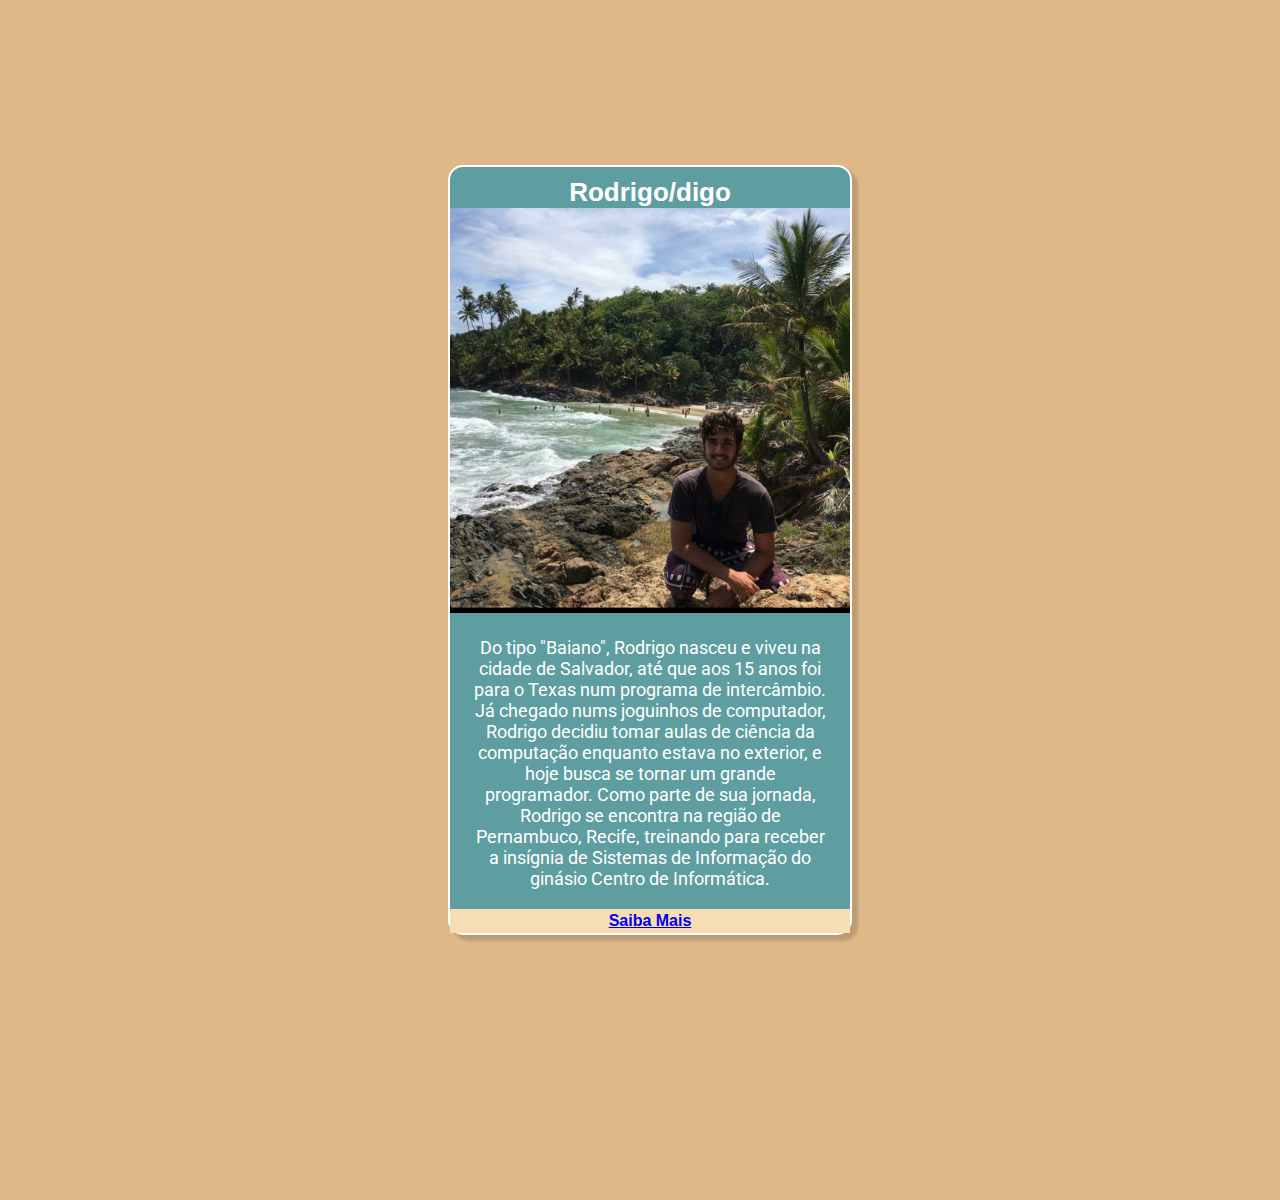
<file: index.html>
<!DOCTYPE html>
<html lang="en">
<head>
    <link href="https://fonts.googleapis.com/css?family=Roboto" rel="stylesheet">  
    <link rel="stylesheet" href="./style.css">
    <title>Rodriverso</title>
</head>
<body>
    
    <div class="container">
        
        <div class="rodri-card">

            <div class="card" id='img'>

                <h1 class="name">Rodrigo/digo</h1>
                <img src="./rodri.jpg">
                <p class=texto>Do tipo "Baiano", Rodrigo nasceu e viveu na cidade de Salvador, até que aos 15 anos foi para o Texas num programa de intercâmbio. Já chegado nums joguinhos de computador, Rodrigo decidiu tomar aulas de ciência da computação enquanto estava no exterior, e hoje busca se tornar um grande programador. 
                    Como parte de sua jornada, Rodrigo se encontra na região de Pernambuco, Recife, treinando para receber a insígnia de Sistemas de Informação do ginásio Centro de Informática.</p>
                    <p id='footer'><a href='./redirection/index.html'>Saiba Mais</a></p>
                </div>

    </div>

    </div>

</body>
</html>
</file>
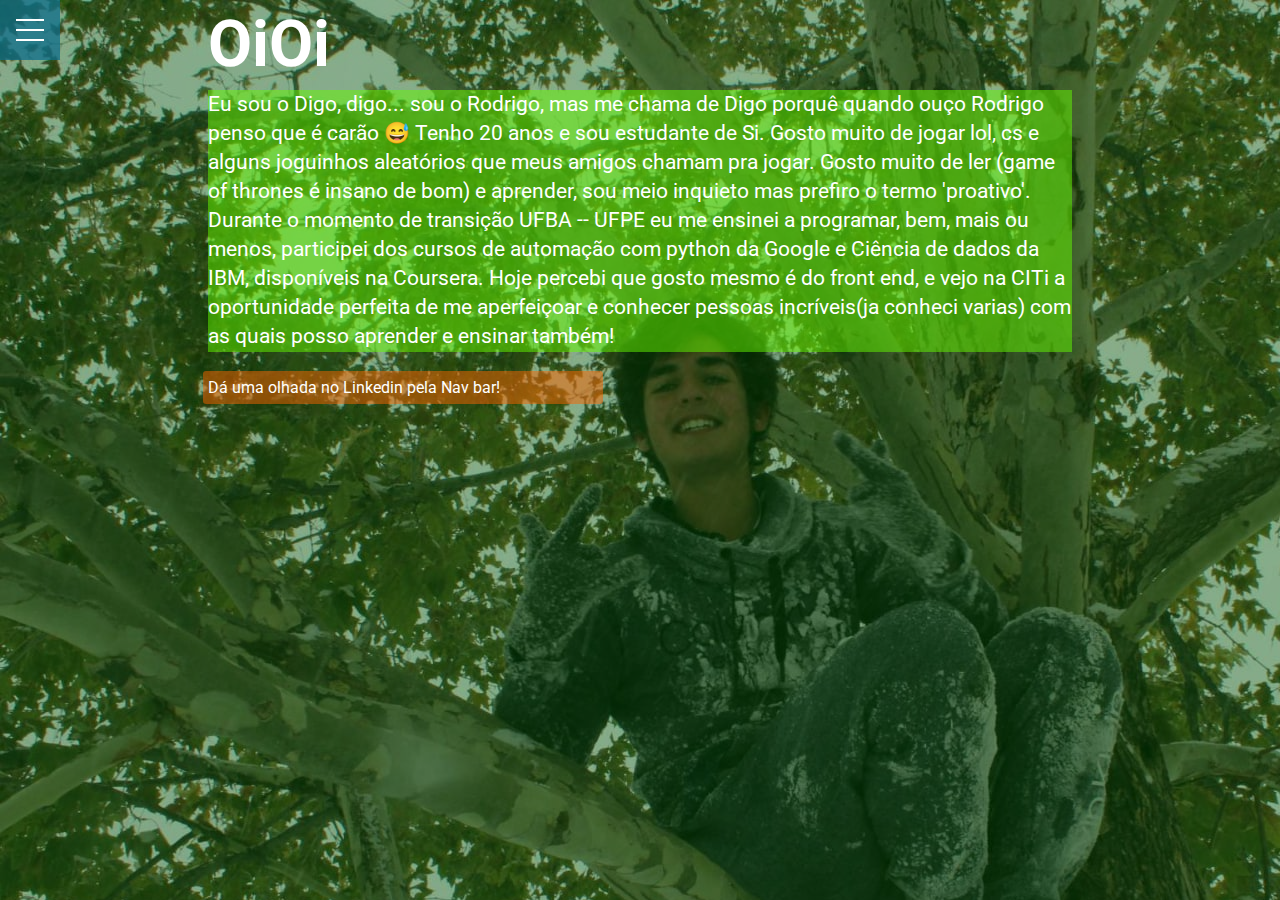
<file: redirection/index.html>
<!DOCTYPE html>
<html lang="en">
<head>
  <link href="https://fonts.googleapis.com/css?family=Roboto" rel="stylesheet">
  <link rel="stylesheet" href="./css/style.css">
  <link rel="stylesheet" href="./css/menu.css">
  <title>rodri</title>
</head>
<body>
  <div class="menu-wrap">
    <input type="checkbox" class="toggler">
    <div class="hamburger"><div></div></div>
    <div class="menu">
      <div>
        <div>
          <ul>
            <li><a href="https://www.linkedin.com/in/rodrigo-castro-536b85209/">Linkedin</a></li>
            <li><a href="https://github.com/RodBC">GitHub</a></li>
          </ul>
        </div>
      </div>
    </div>
  </div>

  <header class="showcase">
    <div class="container showcase-inner">
      <h1>OiOi</h1>
      <p>
        Eu sou o Digo, digo... sou o Rodrigo, mas me chama de Digo porquê quando ouço Rodrigo penso que é carão 😅
        Tenho 20 anos e sou estudante de Si. Gosto muito de jogar lol, cs e alguns joguinhos aleatórios que meus amigos chamam pra jogar. Gosto muito de ler (game of thrones é insano de bom) e aprender, sou meio inquieto mas prefiro o termo 'proativo'. Durante o momento de transição UFBA -- UFPE eu me ensinei a programar, bem, mais ou menos, participei dos cursos de automação com python da Google e Ciência de dados da IBM, disponíveis na Coursera.
        Hoje percebi que gosto mesmo é do front end, e vejo na CITi a oportunidade perfeita de me aperfeiçoar e conhecer pessoas incríveis(ja conheci varias) com as quais posso aprender e ensinar também!</p>
        <br>
        <span id='highlighted'>Dá uma olhada no Linkedin pela Nav bar!</span>
      </div>
  </header>
</body>
</html>
</file>
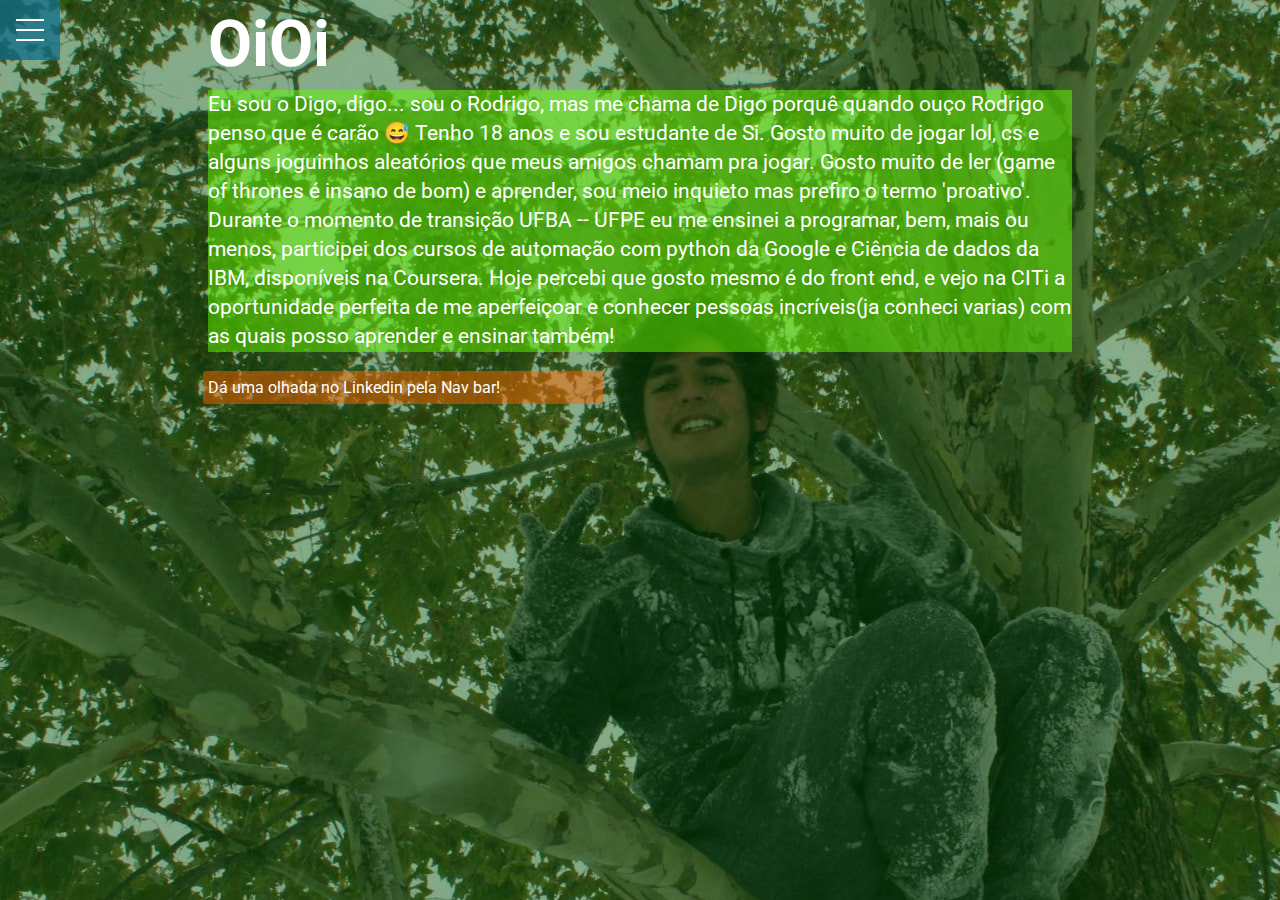
<file: about rod/redirection/index.html>
<!DOCTYPE html>
<html lang="en">
<head>
  <link href="https://fonts.googleapis.com/css?family=Roboto" rel="stylesheet">
  <link rel="stylesheet" href="./css/style.css">
  <link rel="stylesheet" href="./css/menu.css">
  <title>rodri</title>
</head>
<body>
  <div class="menu-wrap">
    <input type="checkbox" class="toggler">
    <div class="hamburger"><div></div></div>
    <div class="menu">
      <div>
        <div>
          <ul>
            <li><a href="https://www.linkedin.com/in/rodrigo-castro-536b85209/">Linkedin</a></li>
            <li><a href="https://github.com/RodBC">GitHub</a></li>
          </ul>
        </div>
      </div>
    </div>
  </div>

  <header class="showcase">
    <div class="container showcase-inner">
      <h1>OiOi</h1>
      <p>
        Eu sou o Digo, digo... sou o Rodrigo, mas me chama de Digo porquê quando ouço Rodrigo penso que é carão 😅
        Tenho 18 anos e sou estudante de Si. Gosto muito de jogar lol, cs e alguns joguinhos aleatórios que meus amigos chamam pra jogar. Gosto muito de ler (game of thrones é insano de bom) e aprender, sou meio inquieto mas prefiro o termo 'proativo'. Durante o momento de transição UFBA -- UFPE eu me ensinei a programar, bem, mais ou menos, participei dos cursos de automação com python da Google e Ciência de dados da IBM, disponíveis na Coursera.
        Hoje percebi que gosto mesmo é do front end, e vejo na CITi a oportunidade perfeita de me aperfeiçoar e conhecer pessoas incríveis(ja conheci varias) com as quais posso aprender e ensinar também!</p>
        <br>
        <span id='highlighted'>Dá uma olhada no Linkedin pela Nav bar!</span>
      </div>
  </header>
</body>
</html>
</file>
<file: style.css>
*{
    margin: 0;

}

.container{
    display: flex;
    align-items: center;
    text-align: center;
    justify-content: center;
    padding: 10px;
    background-color: burlywood;
    width: 100%;
    height: 100vh;
    font-family: Verdana, Geneva, Tahoma, sans-serif;
    padding-top: 100px;
    padding-bottom: 200px;
}

.rodri-card{
    background-color: cadetblue;
    border-radius: 15px;
    box-shadow: rgba(0, 0, 0, 0.15) 5.95px 5.95px 2.6px;
    border: white 2.5px solid;
}

.rodri-card img{
    width: 400px;
}
.name{
    color:white;
    font-size: 26px;
    padding-top: 10px;
}
.container .texto{
    font-family: 'Roboto', sans-serif;
    padding: 15px;
    font-size: 18px;
    color: white;
    border-radius: 10px;
    margin: 5px;
}

#img{
    width: 400px;
}

#footer{
    background-color: wheat;
    color: violet;
    font-weight: bold;
    padding-bottom: 100px;
    padding: 3px;
}
</file>
<file: redirection/css/style.css>
:root {
  --primary-color: rgba(13, 110, 139, 0.75);
  --overlay-color: rgba(24, 39, 51 , 0.85);
  --menu-speed: 0.75s;
}

* {
  margin: 0;
  padding: 0;
  box-sizing: border-box;
}

body {
  font-family: 'Roboto', sans-serif;
  line-height: 1.4;
}

.container {
  max-width: 960px;
  margin: auto;
  overflow: hidden;
  padding: 0 3rem;
}

.showcase {
  background: rgba(0, 80, 0, 0.45);
  color: #fff;
  height: 100vh;
  position: relative;
}

.showcase:before {
  content: '';
  background: url('../rodrigo.jpg');
  position: absolute;
  top: 0;
  left: 0;
  width: 100%;
  height: 100%;
  z-index: -1;
}

.showcase .showcase-inner {

  display: flex;
  flex-direction: column;
  align-items: left;
  justify-content: left;
  text-align: left;
  height: 100%;
}

.showcase h1 {
  font-size: 4rem;
}

.showcase p {
  font-size: 1.3rem;
  background: rgba(100,250,0,0.5);

}

.btn {
  display: inline-block;
  border: none;
  background: var(--primary-color);
  color: #fff;
  padding: 0.75rem 1.5rem;
  margin-top: 1rem;
  transition: opacity 1s ease-in-out;
  text-decoration: none;
}

.btn:hover {
  opacity: 0.7;
}
#highlighted{
  background: rgba(250,100,0,0.5);
padding: 3px 5px;
margin: -3px -5px;
line-height: 1.7;
border-radius: 3px;
width: 400px;
}
</file>
<file: redirection/css/menu.css>
.menu-wrap {
    position: fixed;
    top: 0;
    left: 0;
    z-index: 1;
  }
  
  .menu-wrap .toggler {
    position: absolute;
    top: 0;
    left: 0;
    z-index: 2;
    cursor: pointer;
    width: 50px;
    height: 50px;
    opacity: 0;
  }
  
  .menu-wrap .hamburger {
    position: absolute;
    top: 0;
    left: 0;
    z-index: 1;
    width: 60px;
    height: 60px;
    padding: 1rem;
    background: var(--primary-color);
    display: flex;
    align-items: center;
    justify-content: center;
  }
  
  .menu-wrap .hamburger > div {
    position: relative;
    flex: none;
    width: 100%;
    height: 2px;
    background: #fff;
    display: flex;
    align-items: center;
    justify-content: center;
    transition: all 0.4s ease;
  }
  
  .menu-wrap .hamburger > div::before,
  .menu-wrap .hamburger > div::after {
    content: '';
    position: absolute;
    z-index: 1;
    top: -10px;
    width: 100%;
    height: 2px;
    background: inherit;
  }
  
  .menu-wrap .hamburger > div::after {
    top: 10px;
  }
  
  .menu-wrap .toggler:checked + .hamburger > div {
    transform: rotate(135deg);
  }
  
  .menu-wrap .toggler:checked + .hamburger > div:before,
  .menu-wrap .toggler:checked + .hamburger > div:after {
    top: 0;
    transform: rotate(90deg);
  }
  
  .menu-wrap .toggler:checked:hover + .hamburger > div {
    transform: rotate(225deg);
  }
  
  .menu-wrap .toggler:checked ~ .menu {
    visibility: visible;
  }
  
  .menu-wrap .toggler:checked ~ .menu > div {
    transform: scale(1);
    transition-duration: var(--menu-speed);
  }
  
  .menu-wrap .toggler:checked ~ .menu > div > div {
    opacity: 1;
    transition:  opacity 0.4s ease 0.4s;
  }
  
  .menu-wrap .menu {
    position: fixed;
    top: 0;
    left: 0;
    width: 100%;
    height: 100%;
    visibility: hidden;
    overflow: hidden;
    display: flex;
    align-items: center;
    justify-content: center;
  }
  
  .menu-wrap .menu > div {
    background: var(--overlay-color);
    border-radius: 50%;
    width: 200vw;
    height: 200vw;
    display: flex;
    flex: none;
    align-items: center;
    justify-content: center;
    transform: scale(0);
    transition: all 0.4s ease;
  }
  
  .menu-wrap .menu > div > div {
    text-align: center;
    max-width: 90vw;
    max-height: 100vh;
    opacity: 0;
    transition: opacity 0.4s ease;
  }
  
  .menu-wrap .menu > div > div > ul > li {
    list-style: none;
    color: #fff;
    font-size: 1.5rem;
    padding: 1rem;
  }
  
  .menu-wrap .menu > div > div > ul > li > a {
    color: inherit;
    text-decoration: none;
    transition: color 0.4s ease;
  }
</file>
<file: about rod/redirection/css/style.css>
:root {
  --primary-color: rgba(13, 110, 139, 0.75);
  --overlay-color: rgba(24, 39, 51 , 0.85);
  --menu-speed: 0.75s;
}

* {
  margin: 0;
  padding: 0;
  box-sizing: border-box;
}

body {
  font-family: 'Roboto', sans-serif;
  line-height: 1.4;
}

.container {
  max-width: 960px;
  margin: auto;
  overflow: hidden;
  padding: 0 3rem;
}

.showcase {
  background: rgba(0, 80, 0, 0.45);
  color: #fff;
  height: 100vh;
  position: relative;
}

.showcase:before {
  content: '';
  background: url('../rodrigo.jpg');
  position: absolute;
  top: 0;
  left: 0;
  width: 100%;
  height: 100%;
  z-index: -1;
}

.showcase .showcase-inner {

  display: flex;
  flex-direction: column;
  align-items: left;
  justify-content: left;
  text-align: left;
  height: 100%;
}

.showcase h1 {
  font-size: 4rem;
}

.showcase p {
  font-size: 1.3rem;
  background: rgba(100,250,0,0.5);

}

.btn {
  display: inline-block;
  border: none;
  background: var(--primary-color);
  color: #fff;
  padding: 0.75rem 1.5rem;
  margin-top: 1rem;
  transition: opacity 1s ease-in-out;
  text-decoration: none;
}

.btn:hover {
  opacity: 0.7;
}
#highlighted{
  background: rgba(250,100,0,0.5);
padding: 3px 5px;
margin: -3px -5px;
line-height: 1.7;
border-radius: 3px;
width: 400px;
}
</file>
<file: about rod/redirection/css/menu.css>
.menu-wrap {
    position: fixed;
    top: 0;
    left: 0;
    z-index: 1;
  }
  
  .menu-wrap .toggler {
    position: absolute;
    top: 0;
    left: 0;
    z-index: 2;
    cursor: pointer;
    width: 50px;
    height: 50px;
    opacity: 0;
  }
  
  .menu-wrap .hamburger {
    position: absolute;
    top: 0;
    left: 0;
    z-index: 1;
    width: 60px;
    height: 60px;
    padding: 1rem;
    background: var(--primary-color);
    display: flex;
    align-items: center;
    justify-content: center;
  }
  
  .menu-wrap .hamburger > div {
    position: relative;
    flex: none;
    width: 100%;
    height: 2px;
    background: #fff;
    display: flex;
    align-items: center;
    justify-content: center;
    transition: all 0.4s ease;
  }
  
  .menu-wrap .hamburger > div::before,
  .menu-wrap .hamburger > div::after {
    content: '';
    position: absolute;
    z-index: 1;
    top: -10px;
    width: 100%;
    height: 2px;
    background: inherit;
  }
  
  .menu-wrap .hamburger > div::after {
    top: 10px;
  }
  
  .menu-wrap .toggler:checked + .hamburger > div {
    transform: rotate(135deg);
  }
  
  .menu-wrap .toggler:checked + .hamburger > div:before,
  .menu-wrap .toggler:checked + .hamburger > div:after {
    top: 0;
    transform: rotate(90deg);
  }
  
  .menu-wrap .toggler:checked:hover + .hamburger > div {
    transform: rotate(225deg);
  }
  
  .menu-wrap .toggler:checked ~ .menu {
    visibility: visible;
  }
  
  .menu-wrap .toggler:checked ~ .menu > div {
    transform: scale(1);
    transition-duration: var(--menu-speed);
  }
  
  .menu-wrap .toggler:checked ~ .menu > div > div {
    opacity: 1;
    transition:  opacity 0.4s ease 0.4s;
  }
  
  .menu-wrap .menu {
    position: fixed;
    top: 0;
    left: 0;
    width: 100%;
    height: 100%;
    visibility: hidden;
    overflow: hidden;
    display: flex;
    align-items: center;
    justify-content: center;
  }
  
  .menu-wrap .menu > div {
    background: var(--overlay-color);
    border-radius: 50%;
    width: 200vw;
    height: 200vw;
    display: flex;
    flex: none;
    align-items: center;
    justify-content: center;
    transform: scale(0);
    transition: all 0.4s ease;
  }
  
  .menu-wrap .menu > div > div {
    text-align: center;
    max-width: 90vw;
    max-height: 100vh;
    opacity: 0;
    transition: opacity 0.4s ease;
  }
  
  .menu-wrap .menu > div > div > ul > li {
    list-style: none;
    color: #fff;
    font-size: 1.5rem;
    padding: 1rem;
  }
  
  .menu-wrap .menu > div > div > ul > li > a {
    color: inherit;
    text-decoration: none;
    transition: color 0.4s ease;
  }
</file>
